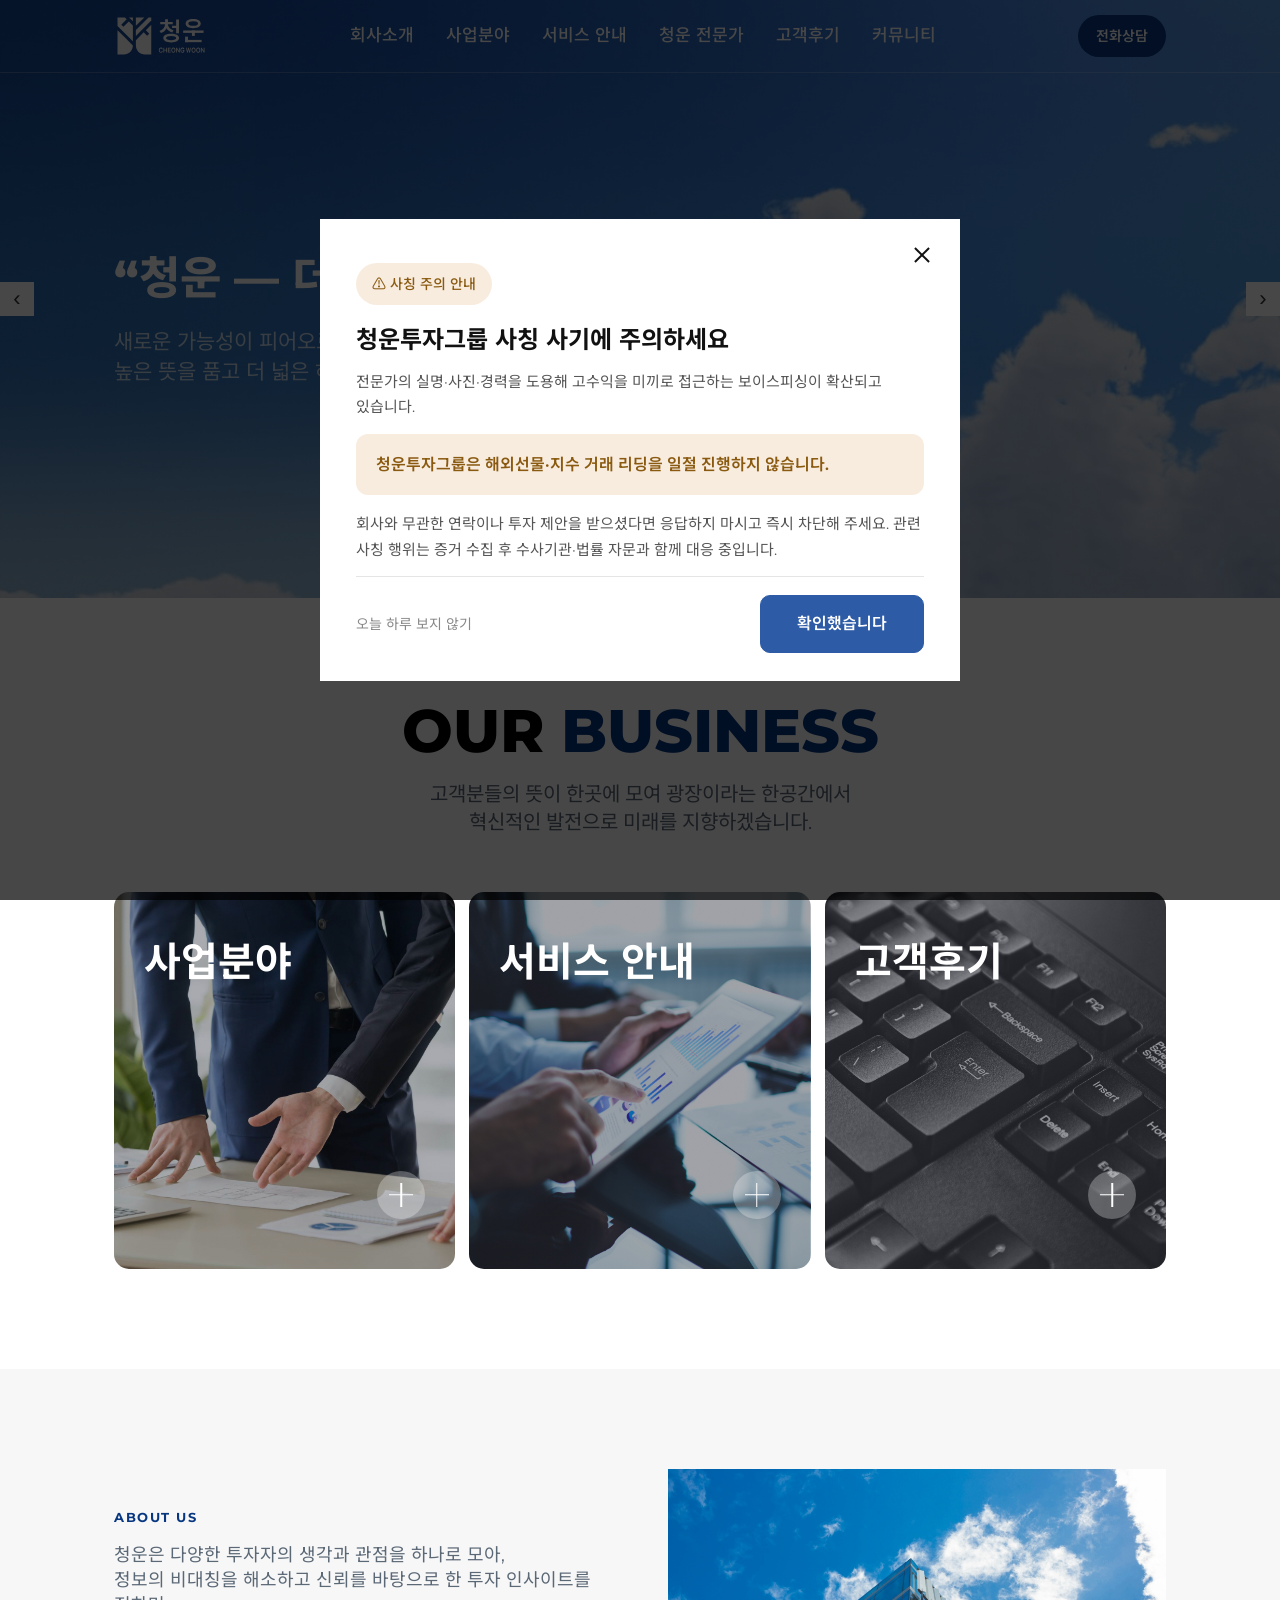
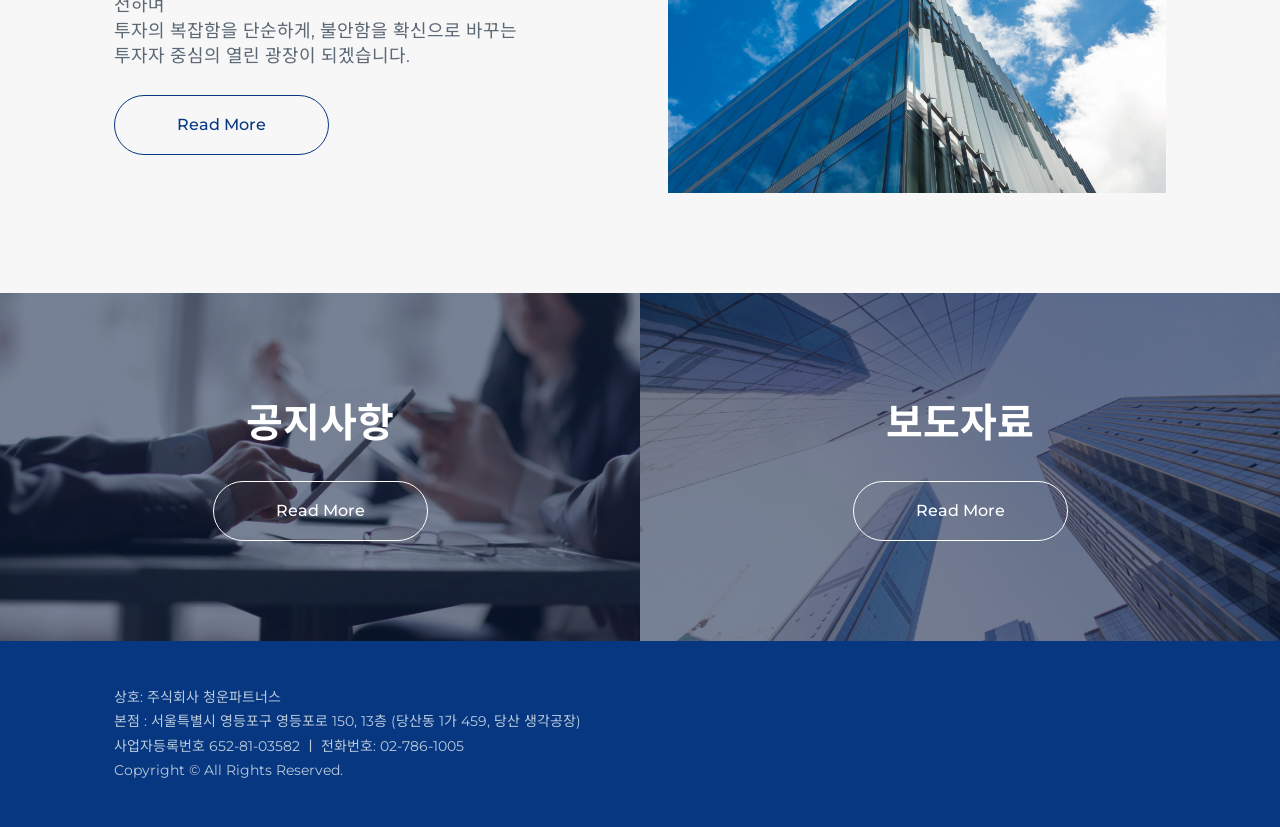
<file: index.html>
<!DOCTYPE html>
<html lang="ko" class="js-off">
<head>
<meta charset="utf-8">
<meta name="viewport" content="width=device-width, initial-scale=1">
<title>청운투자그룹</title>
<meta name="description" content="청운투자그룹 - 데이터 기반 시장 분석과 합리적인 투자 관점을 제공하는 투자사. 사업분야, 서비스 안내, 청운 전문가를 소개합니다.">
<link rel="canonical" href="https://cheongunpns.com/">
<link rel="icon" href="favicon.ico" sizes="any">
<link rel="icon" type="image/png" sizes="32x32" href="favicon-32.png">
<link rel="icon" type="image/png" sizes="192x192" href="favicon-192.png">
<link rel="apple-touch-icon" href="apple-touch-icon.png">
<meta property="og:type" content="website">
<meta property="og:locale" content="ko_KR">
<meta property="og:site_name" content="청운투자그룹">
<meta property="og:title" content="청운투자그룹">
<meta property="og:description" content="청운투자그룹 - 데이터 기반 시장 분석과 합리적인 투자 관점을 제공하는 투자사. 사업분야, 서비스 안내, 청운 전문가를 소개합니다.">
<meta property="og:url" content="https://cheongunpns.com/">
<meta property="og:image" content="https://cheongunpns.com/assets/img/hero-sky1.jpg">
<meta name="twitter:card" content="summary_large_image">
<link rel="preconnect" href="https://fonts.googleapis.com">
<link rel="preconnect" href="https://fonts.gstatic.com" crossorigin>
<link href="https://fonts.googleapis.com/css2?family=Montserrat:wght@400;500;600;800&family=Noto+Sans+KR:wght@400;500;600;700;800&display=swap" rel="stylesheet">
<link rel="stylesheet" href="https://cdnjs.cloudflare.com/ajax/libs/font-awesome/6.5.1/css/all.min.css">
<link rel="stylesheet" href="assets/style.css">
</head>
<body>
<header><div class="wrap">
<a class="brand" href="index.html"><img src="assets/img/logo.svg" alt="청운"></a>
<button class="burger" aria-expanded="false" aria-label="메뉴 열기">메뉴</button>
<nav aria-label="주요 메뉴"><ul>
<li><a href="about.html">회사소개</a><ul class="sub"><li><a href="about.html#greeting">대표 인사말</a></li><li><a href="about.html#overview">회사개요</a></li><li><a href="about.html#location">오시는 길</a></li></ul></li>
<li><a href="business.html">사업분야</a></li>
<li><a href="service.html">서비스 안내</a></li>
<li><a href="experts.html">청운 전문가</a></li>
<li><a href="reviews.html">고객후기</a></li>
<li><a href="notice.html">커뮤니티</a><ul class="sub"><li><a href="notice.html#notice">공지사항</a></li><li><a href="notice.html#press">보도자료</a></li></ul></li>
</ul></nav>
<a class="tel" href="tel:02-786-1005">전화상담</a>
</div></header>
<main>
<div class="hero"><div class="slides"><div class="on" style="background-image:url(assets/img/hero-sky1.jpg)"></div><div style="background-image:url(assets/img/hero-sky2.jpg)"></div><div style="background-image:url(assets/img/hero-mountain2.jpg)"></div></div><div class="overlay"></div><button class="arrow prev" type="button" aria-label="이전 배너">&#8249;</button><button class="arrow next" type="button" aria-label="다음 배너">&#8250;</button>
<div class="wrap"><h1>“청운 — 더 높은 푸른 하늘.”</h1><p>새로운 가능성이 피어오르는 곳,<br>높은 뜻을 품고 더 넓은 하늘로 나아가는 투자사</p></div></div>
<section class="biz"><div class="wrap"><h2 class="big-title"><span>OUR</span> BUSINESS</h2>
<p class="lead">고객분들의 뜻이 한곳에 모여 광장이라는 한공간에서<br>혁신적인 발전으로 미래를 지향하겠습니다.</p>
<div class="cards">
<a class="card" style="background-image:linear-gradient(rgba(10,15,30,.35),rgba(10,15,30,.35)),url(assets/img/banner-business.jpg)" href="business.html"><h3>사업분야</h3><span class="plus" aria-hidden="true"></span></a>
<a class="card" style="background-image:linear-gradient(rgba(10,15,30,.35),rgba(10,15,30,.35)),url(assets/img/banner-service.jpg)" href="service.html"><h3>서비스 안내</h3><span class="plus" aria-hidden="true"></span></a>
<a class="card" style="background-image:linear-gradient(rgba(10,15,30,.35),rgba(10,15,30,.35)),url(assets/img/banner-reviews.jpg)" href="reviews.html"><h3>고객후기</h3><span class="plus" aria-hidden="true"></span></a>
</div></div></section>
<section class="soft"><div class="wrap about-split"><div><div class="eyebrow" style="text-align:left">ABOUT US</div>
<p style="margin-top:14px">청운은 다양한 투자자의 생각과 관점을 하나로 모아,<br>정보의 비대칭을 해소하고 신뢰를 바탕으로 한 투자 인사이트를 전하며<br>투자의 복잡함을 단순하게, 불안함을 확신으로 바꾸는<br>투자자 중심의 열린 광장이 되겠습니다.</p>
<a class="btn" href="about.html">Read More</a></div>
<div class="photo has-img" role="img" aria-label="회사 소개 이미지" style="background-image:url(assets/img/banner-about.jpg)">이미지</div></div></section>
<section class="dual">
<a class="dual-box" style="background-image:linear-gradient(rgba(7,25,60,.55),rgba(7,25,60,.55)),url(assets/img/banner-notice.jpg)" href="notice.html#notice"><h3>공지사항</h3><span class="pill">Read More</span></a>
<a class="dual-box" style="background-image:linear-gradient(rgba(7,25,60,.55),rgba(7,25,60,.55)),url(assets/img/extra-958.jpg)" href="notice.html#press"><h3>보도자료</h3><span class="pill">Read More</span></a>
</section>
</main>
<footer><div class="wrap">
상호: 주식회사 청운파트너스<br>
본점 : 서울특별시 영등포구 영등포로 150, 13층 (당산동 1가 459, 당산 생각공장)<br>
사업자등록번호 652-81-03582 ㅣ 전화번호: 02-786-1005<br>
Copyright &copy; All Rights Reserved.
</div></footer>
<div class="pop" id="pop" role="dialog" aria-modal="true" aria-labelledby="pt"><div class="box">
<button type="button" class="pop-x" id="xbtn" aria-label="닫기"></button>
<span class="pop-chip">&#9888; 사칭 주의 안내</span>
<h2 id="pt">청운투자그룹 사칭 사기에 주의하세요</h2>
<p>전문가의 실명·사진·경력을 도용해 고수익을 미끼로 접근하는 보이스피싱이 확산되고 있습니다.</p>
<div class="pop-warn">청운투자그룹은 해외선물·지수 거래 리딩을 일절 진행하지 않습니다.</div>
<p>회사와 무관한 연락이나 투자 제안을 받으셨다면 응답하지 마시고 즉시 차단해 주세요. 관련 사칭 행위는 증거 수집 후 수사기관·법률 자문과 함께 대응 중입니다.</p>
<div class="acts"><button type="button" class="hide" id="hide">오늘 하루 보지 않기</button><button type="button" class="ok" id="ok">확인했습니다</button></div></div></div>
<script src="assets/main.js"></script>
</body>
</html>
</file>
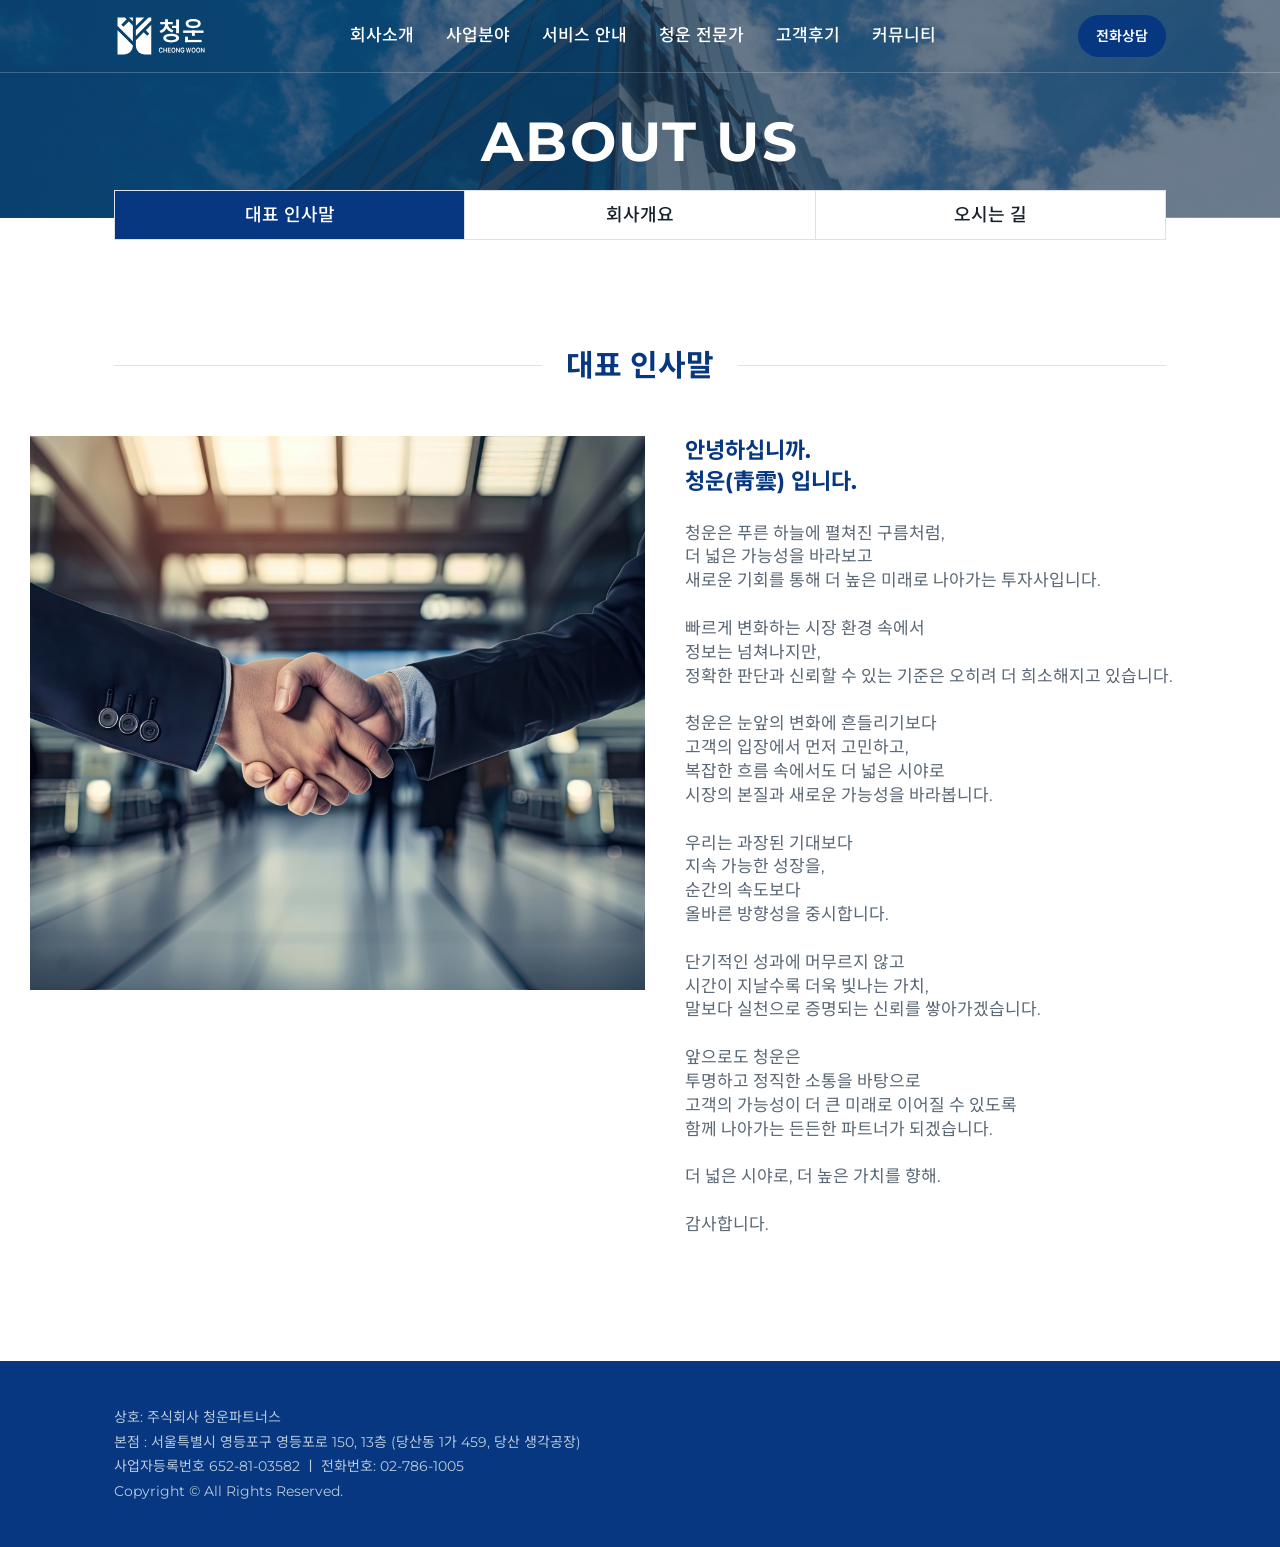
<file: about.html>
<!DOCTYPE html>
<html lang="ko" class="js-off">
<head>
<meta charset="utf-8">
<meta name="viewport" content="width=device-width, initial-scale=1">
<title>회사소개 - 청운투자그룹</title>
<meta name="description" content="청운투자그룹 회사소개. 대표 인사말, 회사개요, 오시는 길을 안내합니다.">
<link rel="canonical" href="https://cheongunpns.com/about.html">
<link rel="icon" href="favicon.ico" sizes="any">
<link rel="icon" type="image/png" sizes="32x32" href="favicon-32.png">
<link rel="icon" type="image/png" sizes="192x192" href="favicon-192.png">
<link rel="apple-touch-icon" href="apple-touch-icon.png">
<meta property="og:type" content="website">
<meta property="og:locale" content="ko_KR">
<meta property="og:site_name" content="청운투자그룹">
<meta property="og:title" content="회사소개 - 청운투자그룹">
<meta property="og:description" content="청운투자그룹 회사소개. 대표 인사말, 회사개요, 오시는 길을 안내합니다.">
<meta property="og:url" content="https://cheongunpns.com/about.html">
<meta property="og:image" content="https://cheongunpns.com/assets/img/hero-sky1.jpg">
<meta name="twitter:card" content="summary_large_image">
<link rel="preconnect" href="https://fonts.googleapis.com">
<link rel="preconnect" href="https://fonts.gstatic.com" crossorigin>
<link href="https://fonts.googleapis.com/css2?family=Montserrat:wght@400;500;600;800&family=Noto+Sans+KR:wght@400;500;600;700;800&display=swap" rel="stylesheet">
<link rel="stylesheet" href="https://cdnjs.cloudflare.com/ajax/libs/font-awesome/6.5.1/css/all.min.css">
<link rel="stylesheet" href="assets/style.css">
</head>
<body>
<header><div class="wrap">
<a class="brand" href="index.html"><img src="assets/img/logo.svg" alt="청운"></a>
<button class="burger" aria-expanded="false" aria-label="메뉴 열기">메뉴</button>
<nav aria-label="주요 메뉴"><ul>
<li><a href="about.html">회사소개</a><ul class="sub"><li><a href="about.html#greeting">대표 인사말</a></li><li><a href="about.html#overview">회사개요</a></li><li><a href="about.html#location">오시는 길</a></li></ul></li>
<li><a href="business.html">사업분야</a></li>
<li><a href="service.html">서비스 안내</a></li>
<li><a href="experts.html">청운 전문가</a></li>
<li><a href="reviews.html">고객후기</a></li>
<li><a href="notice.html">커뮤니티</a><ul class="sub"><li><a href="notice.html#notice">공지사항</a></li><li><a href="notice.html#press">보도자료</a></li></ul></li>
</ul></nav>
<a class="tel" href="tel:02-786-1005">전화상담</a>
</div></header>
<main>
<div class="subhero" style="background-image:linear-gradient(rgba(15,42,71,.62),rgba(15,42,71,.62)),url(assets/img/banner-about.jpg)"><div class="wrap"><h1>ABOUT US</h1></div></div>
<div class="wrap"><nav class="tabs" aria-label="하위 메뉴"><a href="#greeting">대표 인사말</a><a href="#overview">회사개요</a><a href="#location">오시는 길</a></nav></div>

<section><div class="wrap">
<div class="panel" id="greeting"><h2 class="title">대표 인사말</h2><div class="greet">
<div class="photo has-img" role="img" aria-label="인사말 이미지" style="background-image:url(assets/img/greeting.jpg)">이미지</div>
<div><strong>안녕하십니까.<br>청운(靑雲) 입니다.</strong>
<p>청운은 푸른 하늘에 펼쳐진 구름처럼,<br>더 넓은 가능성을 바라보고<br>새로운 기회를 통해 더 높은 미래로 나아가는 투자사입니다.</p>
<p>빠르게 변화하는 시장 환경 속에서<br>정보는 넘쳐나지만,<br>정확한 판단과 신뢰할 수 있는 기준은 오히려 더 희소해지고 있습니다.</p>
<p>청운은 눈앞의 변화에 흔들리기보다<br>고객의 입장에서 먼저 고민하고,<br>복잡한 흐름 속에서도 더 넓은 시야로<br>시장의 본질과 새로운 가능성을 바라봅니다.</p>
<p>우리는 과장된 기대보다<br>지속 가능한 성장을,<br>순간의 속도보다<br>올바른 방향성을 중시합니다.</p>
<p>단기적인 성과에 머무르지 않고<br>시간이 지날수록 더욱 빛나는 가치,<br>말보다 실천으로 증명되는 신뢰를 쌓아가겠습니다.</p>
<p>앞으로도 청운은<br>투명하고 정직한 소통을 바탕으로<br>고객의 가능성이 더 큰 미래로 이어질 수 있도록<br>함께 나아가는 든든한 파트너가 되겠습니다.</p>
<p>더 넓은 시야로, 더 높은 가치를 향해.</p><p>감사합니다.</p></div></div></div>
<div class="panel" id="overview"><h2 class="title">회사개요</h2>
<p class="ov-title">더 넓은 시야로, 더 높은 가치를 향해. 청운.</p>
<p class="ov-text">청운은 드넓은 푸른 하늘처럼<br>새로운 가능성과 다양한 투자자의 시선이 모여<br>더 높은 미래를 향한 가치가 펼쳐지는 투자사입니다.</p>
<dl class="dl" style="margin-top:36px"><dt>상호</dt><dd>주식회사 청운파트너스</dd><dt>주소</dt><dd>서울 영등포구 영등포로 150 (당산1가) 생각공장 당산 B동 13F</dd></dl></div>
<div class="panel" id="location"><h2 class="title">오시는 길</h2><img class="mapimg" src="assets/img/map.jpg" alt="청운 오시는 길 약도">
<dl class="dl" style="margin-top:24px"><dt>주소</dt><dd>서울 영등포구 영등포로 150 (당산1가) 생각공장 당산 B동 13F</dd><dt>교통편</dt><dd>2호선 문래역 4번 출구 도보 약 5분<br>2·5호선 영등포구청역 도보 약 7분</dd></dl></div>
</div></section></main>
<footer><div class="wrap">
상호: 주식회사 청운파트너스<br>
본점 : 서울특별시 영등포구 영등포로 150, 13층 (당산동 1가 459, 당산 생각공장)<br>
사업자등록번호 652-81-03582 ㅣ 전화번호: 02-786-1005<br>
Copyright &copy; All Rights Reserved.
</div></footer>

<script src="assets/main.js"></script>
</body>
</html>
</file>
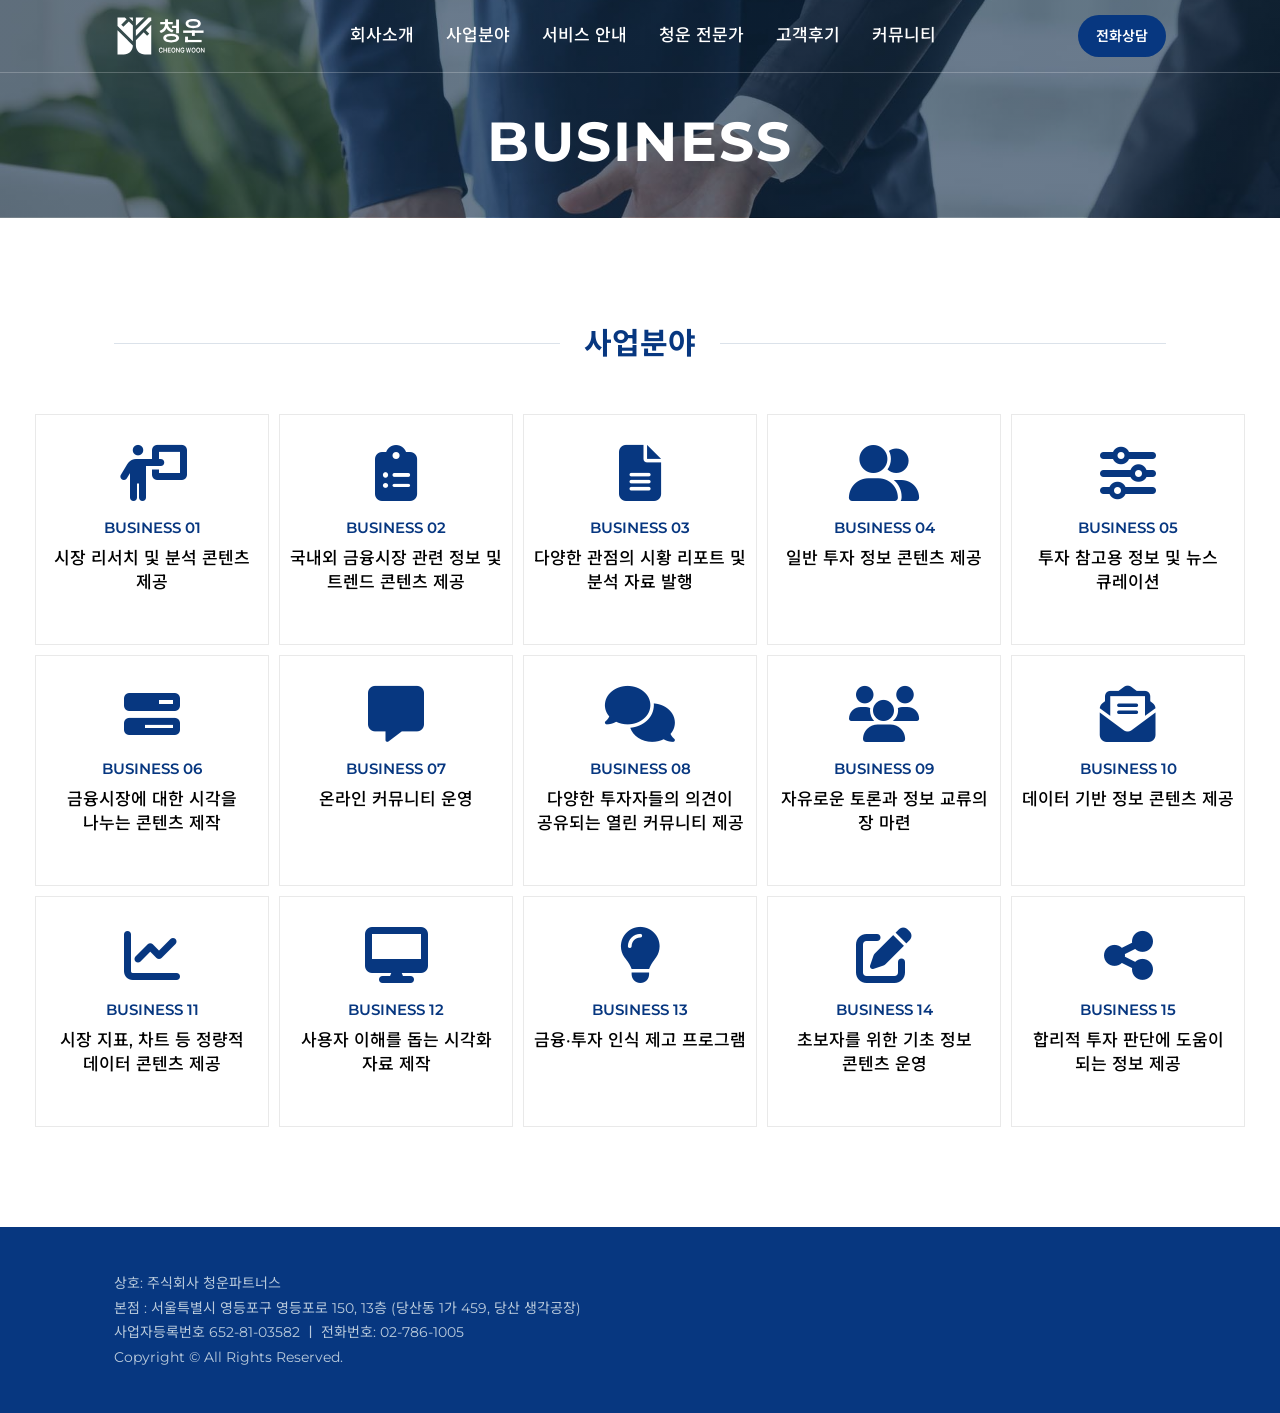
<file: business.html>
<!DOCTYPE html>
<html lang="ko" class="js-off">
<head>
<meta charset="utf-8">
<meta name="viewport" content="width=device-width, initial-scale=1">
<title>사업분야 - 청운투자그룹</title>
<meta name="description" content="청운투자그룹의 사업분야. 투자 교육, 시장 분석, 투자 전략 컨설팅 등 주요 사업을 소개합니다.">
<link rel="canonical" href="https://cheongunpns.com/business.html">
<link rel="icon" href="favicon.ico" sizes="any">
<link rel="icon" type="image/png" sizes="32x32" href="favicon-32.png">
<link rel="icon" type="image/png" sizes="192x192" href="favicon-192.png">
<link rel="apple-touch-icon" href="apple-touch-icon.png">
<meta property="og:type" content="website">
<meta property="og:locale" content="ko_KR">
<meta property="og:site_name" content="청운투자그룹">
<meta property="og:title" content="사업분야 - 청운투자그룹">
<meta property="og:description" content="청운투자그룹의 사업분야. 투자 교육, 시장 분석, 투자 전략 컨설팅 등 주요 사업을 소개합니다.">
<meta property="og:url" content="https://cheongunpns.com/business.html">
<meta property="og:image" content="https://cheongunpns.com/assets/img/hero-sky1.jpg">
<meta name="twitter:card" content="summary_large_image">
<link rel="preconnect" href="https://fonts.googleapis.com">
<link rel="preconnect" href="https://fonts.gstatic.com" crossorigin>
<link href="https://fonts.googleapis.com/css2?family=Montserrat:wght@400;500;600;800&family=Noto+Sans+KR:wght@400;500;600;700;800&display=swap" rel="stylesheet">
<link rel="stylesheet" href="https://cdnjs.cloudflare.com/ajax/libs/font-awesome/6.5.1/css/all.min.css">
<link rel="stylesheet" href="assets/style.css">
</head>
<body>
<header><div class="wrap">
<a class="brand" href="index.html"><img src="assets/img/logo.svg" alt="청운"></a>
<button class="burger" aria-expanded="false" aria-label="메뉴 열기">메뉴</button>
<nav aria-label="주요 메뉴"><ul>
<li><a href="about.html">회사소개</a><ul class="sub"><li><a href="about.html#greeting">대표 인사말</a></li><li><a href="about.html#overview">회사개요</a></li><li><a href="about.html#location">오시는 길</a></li></ul></li>
<li><a href="business.html">사업분야</a></li>
<li><a href="service.html">서비스 안내</a></li>
<li><a href="experts.html">청운 전문가</a></li>
<li><a href="reviews.html">고객후기</a></li>
<li><a href="notice.html">커뮤니티</a><ul class="sub"><li><a href="notice.html#notice">공지사항</a></li><li><a href="notice.html#press">보도자료</a></li></ul></li>
</ul></nav>
<a class="tel" href="tel:02-786-1005">전화상담</a>
</div></header>
<main>
<div class="subhero" style="background-image:linear-gradient(rgba(15,42,71,.62),rgba(15,42,71,.62)),url(assets/img/banner-business.jpg)"><div class="wrap"><h1>BUSINESS</h1></div></div>
<section><div class="wrap"><h2 class="title">사업분야</h2><div class="grid5"><div><i class="fa-solid fa-person-chalkboard" aria-hidden="true"></i><small>BUSINESS 01</small><p>시장 리서치 및 분석 콘텐츠 제공</p></div><div><i class="fa-solid fa-clipboard-list" aria-hidden="true"></i><small>BUSINESS 02</small><p>국내외 금융시장 관련 정보 및 트렌드 콘텐츠 제공</p></div><div><i class="fa-solid fa-file-lines" aria-hidden="true"></i><small>BUSINESS 03</small><p>다양한 관점의 시황 리포트 및 분석 자료 발행</p></div><div><i class="fa-solid fa-user-group" aria-hidden="true"></i><small>BUSINESS 04</small><p>일반 투자 정보 콘텐츠 제공</p></div><div><i class="fa-solid fa-sliders" aria-hidden="true"></i><small>BUSINESS 05</small><p>투자 참고용 정보 및 뉴스 큐레이션</p></div><div><i class="fa-solid fa-bars-progress" aria-hidden="true"></i><small>BUSINESS 06</small><p>금융시장에 대한 시각을 나누는 콘텐츠 제작</p></div><div><i class="fa-solid fa-message" aria-hidden="true"></i><small>BUSINESS 07</small><p>온라인 커뮤니티 운영</p></div><div><i class="fa-solid fa-comments" aria-hidden="true"></i><small>BUSINESS 08</small><p>다양한 투자자들의 의견이 공유되는 열린 커뮤니티 제공</p></div><div><i class="fa-solid fa-users" aria-hidden="true"></i><small>BUSINESS 09</small><p>자유로운 토론과 정보 교류의 장 마련</p></div><div><i class="fa-solid fa-envelope-open-text" aria-hidden="true"></i><small>BUSINESS 10</small><p>데이터 기반 정보 콘텐츠 제공</p></div><div><i class="fa-solid fa-chart-line" aria-hidden="true"></i><small>BUSINESS 11</small><p>시장 지표, 차트 등 정량적 데이터 콘텐츠 제공</p></div><div><i class="fa-solid fa-desktop" aria-hidden="true"></i><small>BUSINESS 12</small><p>사용자 이해를 돕는 시각화 자료 제작</p></div><div><i class="fa-solid fa-lightbulb" aria-hidden="true"></i><small>BUSINESS 13</small><p>금융·투자 인식 제고 프로그램</p></div><div><i class="fa-solid fa-pen-to-square" aria-hidden="true"></i><small>BUSINESS 14</small><p>초보자를 위한 기초 정보 콘텐츠 운영</p></div><div><i class="fa-solid fa-share-nodes" aria-hidden="true"></i><small>BUSINESS 15</small><p>합리적 투자 판단에 도움이 되는 정보 제공</p></div></div></div></section>
</main>
<footer><div class="wrap">
상호: 주식회사 청운파트너스<br>
본점 : 서울특별시 영등포구 영등포로 150, 13층 (당산동 1가 459, 당산 생각공장)<br>
사업자등록번호 652-81-03582 ㅣ 전화번호: 02-786-1005<br>
Copyright &copy; All Rights Reserved.
</div></footer>

<script src="assets/main.js"></script>
</body>
</html>
</file>
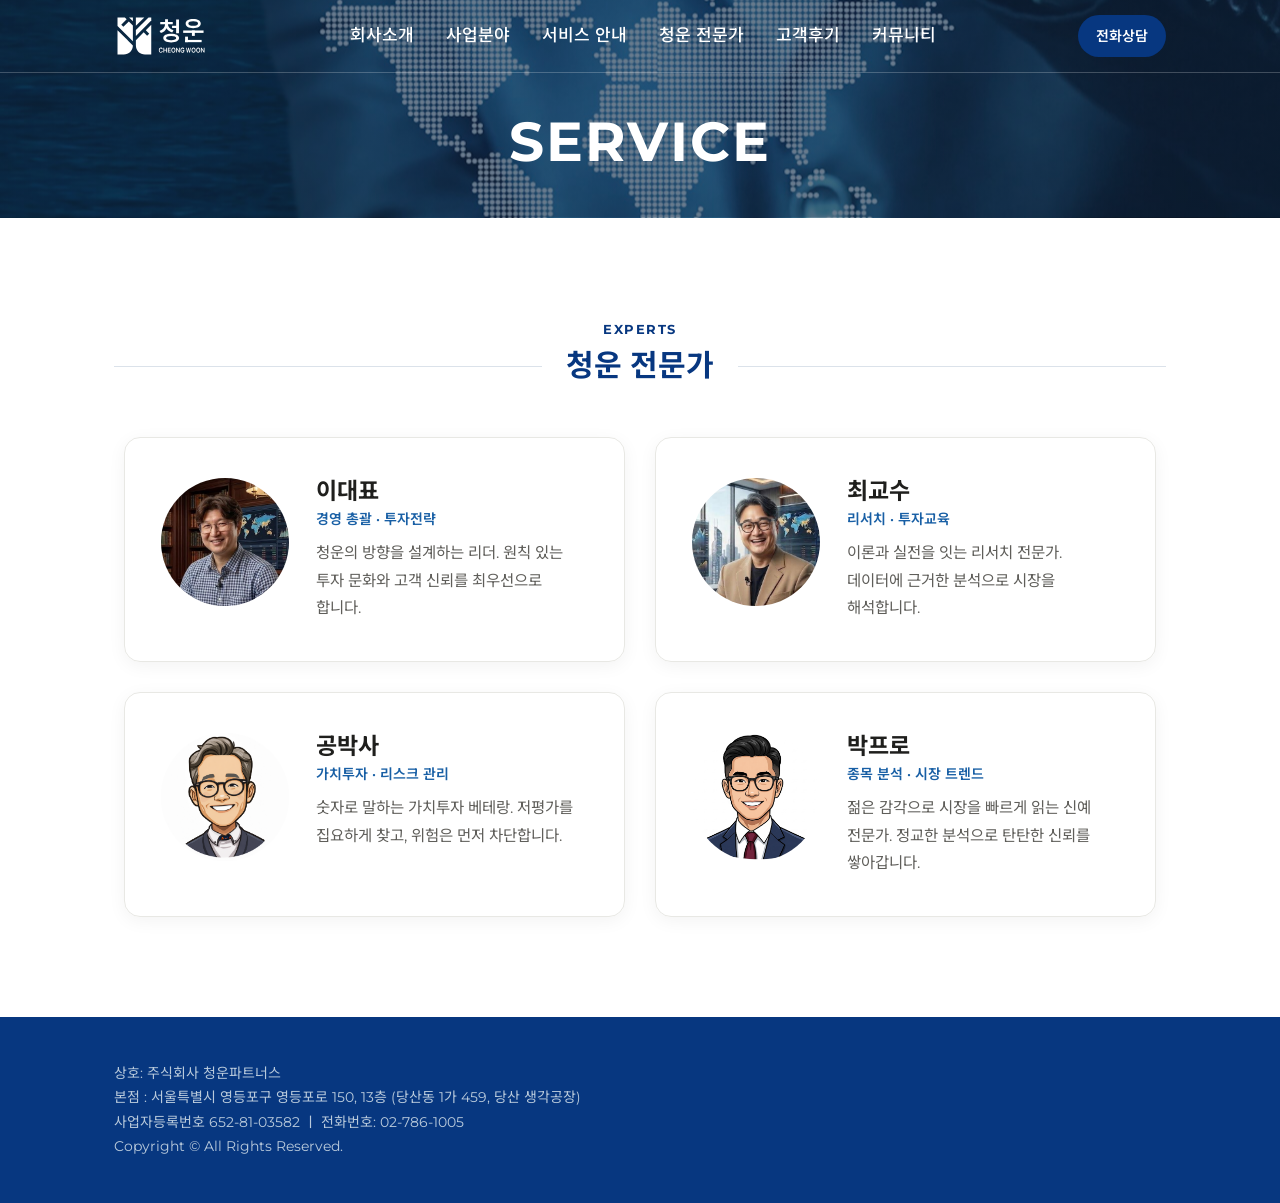
<file: experts.html>
<!DOCTYPE html>
<html lang="ko" class="js-off">
<head>
<meta charset="utf-8">
<meta name="viewport" content="width=device-width, initial-scale=1">
<title>청운 전문가</title>
<meta name="description" content="청운투자그룹 전문가. 투자 전략과 시장 분석을 이끄는 전문가진을 소개합니다.">
<link rel="canonical" href="https://cheongunpns.com/experts.html">
<link rel="icon" href="favicon.ico" sizes="any">
<link rel="icon" type="image/png" sizes="32x32" href="favicon-32.png">
<link rel="icon" type="image/png" sizes="192x192" href="favicon-192.png">
<link rel="apple-touch-icon" href="apple-touch-icon.png">
<meta property="og:type" content="website">
<meta property="og:locale" content="ko_KR">
<meta property="og:site_name" content="청운투자그룹">
<meta property="og:title" content="청운 전문가">
<meta property="og:description" content="청운투자그룹 전문가. 투자 전략과 시장 분석을 이끄는 전문가진을 소개합니다.">
<meta property="og:url" content="https://cheongunpns.com/experts.html">
<meta property="og:image" content="https://cheongunpns.com/assets/img/hero-sky1.jpg">
<meta name="twitter:card" content="summary_large_image">
<link rel="preconnect" href="https://fonts.googleapis.com">
<link rel="preconnect" href="https://fonts.gstatic.com" crossorigin>
<link href="https://fonts.googleapis.com/css2?family=Montserrat:wght@400;500;600;800&family=Noto+Sans+KR:wght@400;500;600;700;800&display=swap" rel="stylesheet">
<link rel="stylesheet" href="https://cdnjs.cloudflare.com/ajax/libs/font-awesome/6.5.1/css/all.min.css">
<link rel="stylesheet" href="assets/style.css">
</head>
<body>
<header><div class="wrap">
<a class="brand" href="index.html"><img src="assets/img/logo.svg" alt="청운"></a>
<button class="burger" aria-expanded="false" aria-label="메뉴 열기">메뉴</button>
<nav aria-label="주요 메뉴"><ul>
<li><a href="about.html">회사소개</a><ul class="sub"><li><a href="about.html#greeting">대표 인사말</a></li><li><a href="about.html#overview">회사개요</a></li><li><a href="about.html#location">오시는 길</a></li></ul></li>
<li><a href="business.html">사업분야</a></li>
<li><a href="service.html">서비스 안내</a></li>
<li><a href="experts.html">청운 전문가</a></li>
<li><a href="reviews.html">고객후기</a></li>
<li><a href="notice.html">커뮤니티</a><ul class="sub"><li><a href="notice.html#notice">공지사항</a></li><li><a href="notice.html#press">보도자료</a></li></ul></li>
</ul></nav>
<a class="tel" href="tel:02-786-1005">전화상담</a>
</div></header>
<main>
<div class="subhero" style="background-image:linear-gradient(rgba(15,42,71,.62),rgba(15,42,71,.62)),url(assets/img/banner-experts.jpg)"><div class="wrap"><h1>SERVICE</h1></div></div>
<section><div class="wrap"><div class="eyebrow">EXPERTS</div><h2 class="title">청운 전문가</h2><div class="experts"><div class="expert"><div class="avatar has-img" role="img" aria-label="이대표" style="background-image:url(assets/img/expert-1.png)">사진</div><div><b>이대표</b><em>경영 총괄 · 투자전략</em><p>청운의 방향을 설계하는 리더. 원칙 있는 투자 문화와 고객 신뢰를 최우선으로 합니다.</p></div></div><div class="expert"><div class="avatar has-img" role="img" aria-label="최교수" style="background-image:url(assets/img/expert-2.png)">사진</div><div><b>최교수</b><em>리서치 · 투자교육</em><p>이론과 실전을 잇는 리서치 전문가. 데이터에 근거한 분석으로 시장을 해석합니다.</p></div></div><div class="expert"><div class="avatar has-img" role="img" aria-label="공박사" style="background-image:url(assets/img/expert-3.png)">사진</div><div><b>공박사</b><em>가치투자 · 리스크 관리</em><p>숫자로 말하는 가치투자 베테랑. 저평가를 집요하게 찾고, 위험은 먼저 차단합니다.</p></div></div><div class="expert"><div class="avatar has-img" role="img" aria-label="박프로" style="background-image:url(assets/img/expert-4.png)">사진</div><div><b>박프로</b><em>종목 분석 · 시장 트렌드</em><p>젊은 감각으로 시장을 빠르게 읽는 신예 전문가. 정교한 분석으로 탄탄한 신뢰를 쌓아갑니다.</p></div></div></div></div></section>
</main>
<footer><div class="wrap">
상호: 주식회사 청운파트너스<br>
본점 : 서울특별시 영등포구 영등포로 150, 13층 (당산동 1가 459, 당산 생각공장)<br>
사업자등록번호 652-81-03582 ㅣ 전화번호: 02-786-1005<br>
Copyright &copy; All Rights Reserved.
</div></footer>

<script src="assets/main.js"></script>
</body>
</html>
</file>
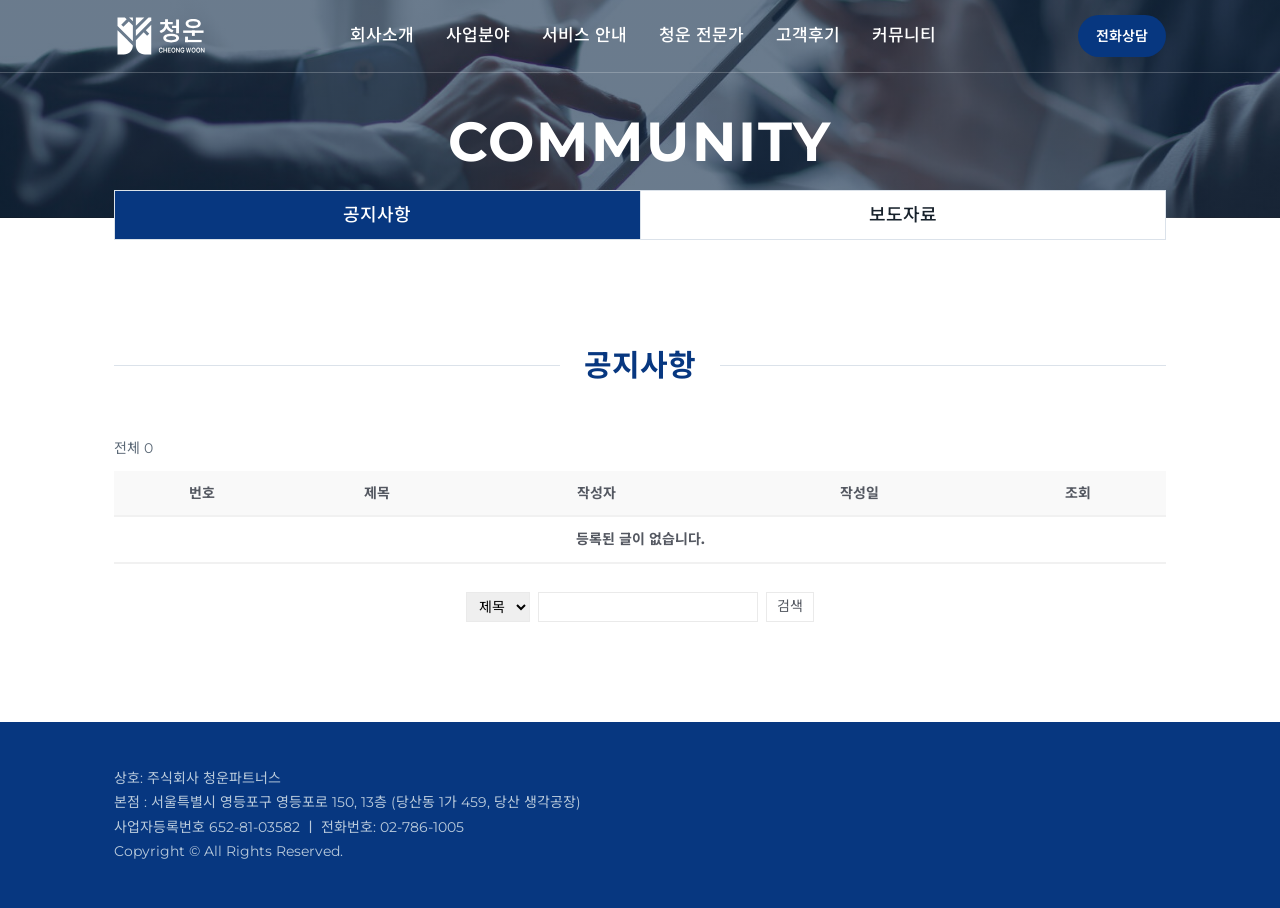
<file: notice.html>
<!DOCTYPE html>
<html lang="ko" class="js-off">
<head>
<meta charset="utf-8">
<meta name="viewport" content="width=device-width, initial-scale=1">
<title>커뮤니티 - 청운투자그룹</title>
<meta name="description" content="청운투자그룹 커뮤니티. 공지사항과 보도자료를 확인하세요.">
<link rel="canonical" href="https://cheongunpns.com/notice.html">
<link rel="icon" href="favicon.ico" sizes="any">
<link rel="icon" type="image/png" sizes="32x32" href="favicon-32.png">
<link rel="icon" type="image/png" sizes="192x192" href="favicon-192.png">
<link rel="apple-touch-icon" href="apple-touch-icon.png">
<meta property="og:type" content="website">
<meta property="og:locale" content="ko_KR">
<meta property="og:site_name" content="청운투자그룹">
<meta property="og:title" content="커뮤니티 - 청운투자그룹">
<meta property="og:description" content="청운투자그룹 커뮤니티. 공지사항과 보도자료를 확인하세요.">
<meta property="og:url" content="https://cheongunpns.com/notice.html">
<meta property="og:image" content="https://cheongunpns.com/assets/img/hero-sky1.jpg">
<meta name="twitter:card" content="summary_large_image">
<link rel="preconnect" href="https://fonts.googleapis.com">
<link rel="preconnect" href="https://fonts.gstatic.com" crossorigin>
<link href="https://fonts.googleapis.com/css2?family=Montserrat:wght@400;500;600;800&family=Noto+Sans+KR:wght@400;500;600;700;800&display=swap" rel="stylesheet">
<link rel="stylesheet" href="https://cdnjs.cloudflare.com/ajax/libs/font-awesome/6.5.1/css/all.min.css">
<link rel="stylesheet" href="assets/style.css">
</head>
<body>
<header><div class="wrap">
<a class="brand" href="index.html"><img src="assets/img/logo.svg" alt="청운"></a>
<button class="burger" aria-expanded="false" aria-label="메뉴 열기">메뉴</button>
<nav aria-label="주요 메뉴"><ul>
<li><a href="about.html">회사소개</a><ul class="sub"><li><a href="about.html#greeting">대표 인사말</a></li><li><a href="about.html#overview">회사개요</a></li><li><a href="about.html#location">오시는 길</a></li></ul></li>
<li><a href="business.html">사업분야</a></li>
<li><a href="service.html">서비스 안내</a></li>
<li><a href="experts.html">청운 전문가</a></li>
<li><a href="reviews.html">고객후기</a></li>
<li><a href="notice.html">커뮤니티</a><ul class="sub"><li><a href="notice.html#notice">공지사항</a></li><li><a href="notice.html#press">보도자료</a></li></ul></li>
</ul></nav>
<a class="tel" href="tel:02-786-1005">전화상담</a>
</div></header>
<main>
<div class="subhero" style="background-image:linear-gradient(rgba(15,42,71,.62),rgba(15,42,71,.62)),url(assets/img/banner-notice.jpg)"><div class="wrap"><h1>COMMUNITY</h1></div></div>
<div class="wrap"><nav class="tabs" aria-label="하위 메뉴"><a href="#notice">공지사항</a><a href="#press">보도자료</a></nav></div>
<section><div class="wrap">
<div class="panel" id="notice"><h2 class="title">공지사항</h2><div class="board-top"><span>전체 0</span></div><table><thead><tr><th>번호</th><th>제목</th><th>작성자</th><th>작성일</th><th>조회</th></tr></thead><tbody><tr><td colspan="5">등록된 글이 없습니다.</td></tr></tbody></table><form class="search"><select aria-label="검색 범위"><option>제목</option><option>내용</option></select><input type="search" aria-label="검색어"><button>검색</button></form></div>
<div class="panel" id="press"><h2 class="title">보도자료</h2><div class="board-top"><span>전체 0</span></div><table><thead><tr><th>번호</th><th>제목</th><th>작성자</th><th>작성일</th><th>조회</th></tr></thead><tbody><tr><td colspan="5">등록된 글이 없습니다.</td></tr></tbody></table><form class="search"><select aria-label="검색 범위"><option>제목</option><option>내용</option></select><input type="search" aria-label="검색어"><button>검색</button></form></div></div></section>
</main>
<footer><div class="wrap">
상호: 주식회사 청운파트너스<br>
본점 : 서울특별시 영등포구 영등포로 150, 13층 (당산동 1가 459, 당산 생각공장)<br>
사업자등록번호 652-81-03582 ㅣ 전화번호: 02-786-1005<br>
Copyright &copy; All Rights Reserved.
</div></footer>

<script src="assets/main.js"></script>
</body>
</html>
</file>
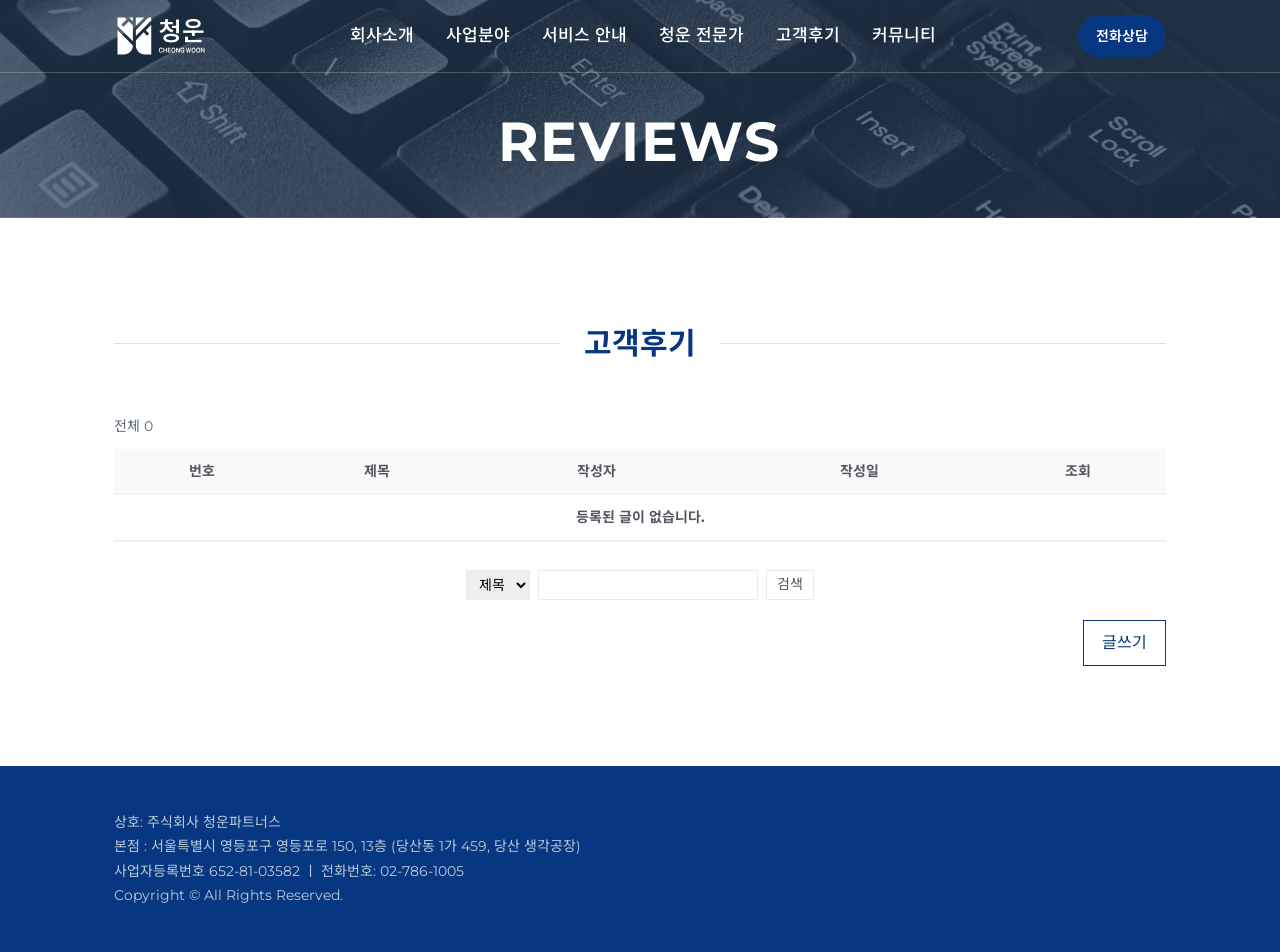
<file: reviews.html>
<!DOCTYPE html>
<html lang="ko" class="js-off">
<head>
<meta charset="utf-8">
<meta name="viewport" content="width=device-width, initial-scale=1">
<title>고객후기 - 청운투자그룹</title>
<meta name="description" content="청운투자그룹 고객후기. 고객이 남긴 이야기를 확인하세요.">
<link rel="canonical" href="https://cheongunpns.com/reviews.html">
<link rel="icon" href="favicon.ico" sizes="any">
<link rel="icon" type="image/png" sizes="32x32" href="favicon-32.png">
<link rel="icon" type="image/png" sizes="192x192" href="favicon-192.png">
<link rel="apple-touch-icon" href="apple-touch-icon.png">
<meta property="og:type" content="website">
<meta property="og:locale" content="ko_KR">
<meta property="og:site_name" content="청운투자그룹">
<meta property="og:title" content="고객후기 - 청운투자그룹">
<meta property="og:description" content="청운투자그룹 고객후기. 고객이 남긴 이야기를 확인하세요.">
<meta property="og:url" content="https://cheongunpns.com/reviews.html">
<meta property="og:image" content="https://cheongunpns.com/assets/img/hero-sky1.jpg">
<meta name="twitter:card" content="summary_large_image">
<link rel="preconnect" href="https://fonts.googleapis.com">
<link rel="preconnect" href="https://fonts.gstatic.com" crossorigin>
<link href="https://fonts.googleapis.com/css2?family=Montserrat:wght@400;500;600;800&family=Noto+Sans+KR:wght@400;500;600;700;800&display=swap" rel="stylesheet">
<link rel="stylesheet" href="https://cdnjs.cloudflare.com/ajax/libs/font-awesome/6.5.1/css/all.min.css">
<link rel="stylesheet" href="assets/style.css">
</head>
<body>
<header><div class="wrap">
<a class="brand" href="index.html"><img src="assets/img/logo.svg" alt="청운"></a>
<button class="burger" aria-expanded="false" aria-label="메뉴 열기">메뉴</button>
<nav aria-label="주요 메뉴"><ul>
<li><a href="about.html">회사소개</a><ul class="sub"><li><a href="about.html#greeting">대표 인사말</a></li><li><a href="about.html#overview">회사개요</a></li><li><a href="about.html#location">오시는 길</a></li></ul></li>
<li><a href="business.html">사업분야</a></li>
<li><a href="service.html">서비스 안내</a></li>
<li><a href="experts.html">청운 전문가</a></li>
<li><a href="reviews.html">고객후기</a></li>
<li><a href="notice.html">커뮤니티</a><ul class="sub"><li><a href="notice.html#notice">공지사항</a></li><li><a href="notice.html#press">보도자료</a></li></ul></li>
</ul></nav>
<a class="tel" href="tel:02-786-1005">전화상담</a>
</div></header>
<main>
<div class="subhero" style="background-image:linear-gradient(rgba(15,42,71,.62),rgba(15,42,71,.62)),url(assets/img/banner-reviews.jpg)"><div class="wrap"><h1>REVIEWS</h1></div></div>
<section><div class="wrap"><h2 class="title">고객후기</h2><div class="board-top"><span>전체 0</span></div><table><thead><tr><th>번호</th><th>제목</th><th>작성자</th><th>작성일</th><th>조회</th></tr></thead><tbody><tr><td colspan="5">등록된 글이 없습니다.</td></tr></tbody></table><form class="search"><select aria-label="검색 범위"><option>제목</option><option>내용</option></select><input type="search" aria-label="검색어"><button>검색</button></form><a class="write" href="#">글쓰기</a></div></section>
</main>
<footer><div class="wrap">
상호: 주식회사 청운파트너스<br>
본점 : 서울특별시 영등포구 영등포로 150, 13층 (당산동 1가 459, 당산 생각공장)<br>
사업자등록번호 652-81-03582 ㅣ 전화번호: 02-786-1005<br>
Copyright &copy; All Rights Reserved.
</div></footer>

<script src="assets/main.js"></script>
</body>
</html>
</file>
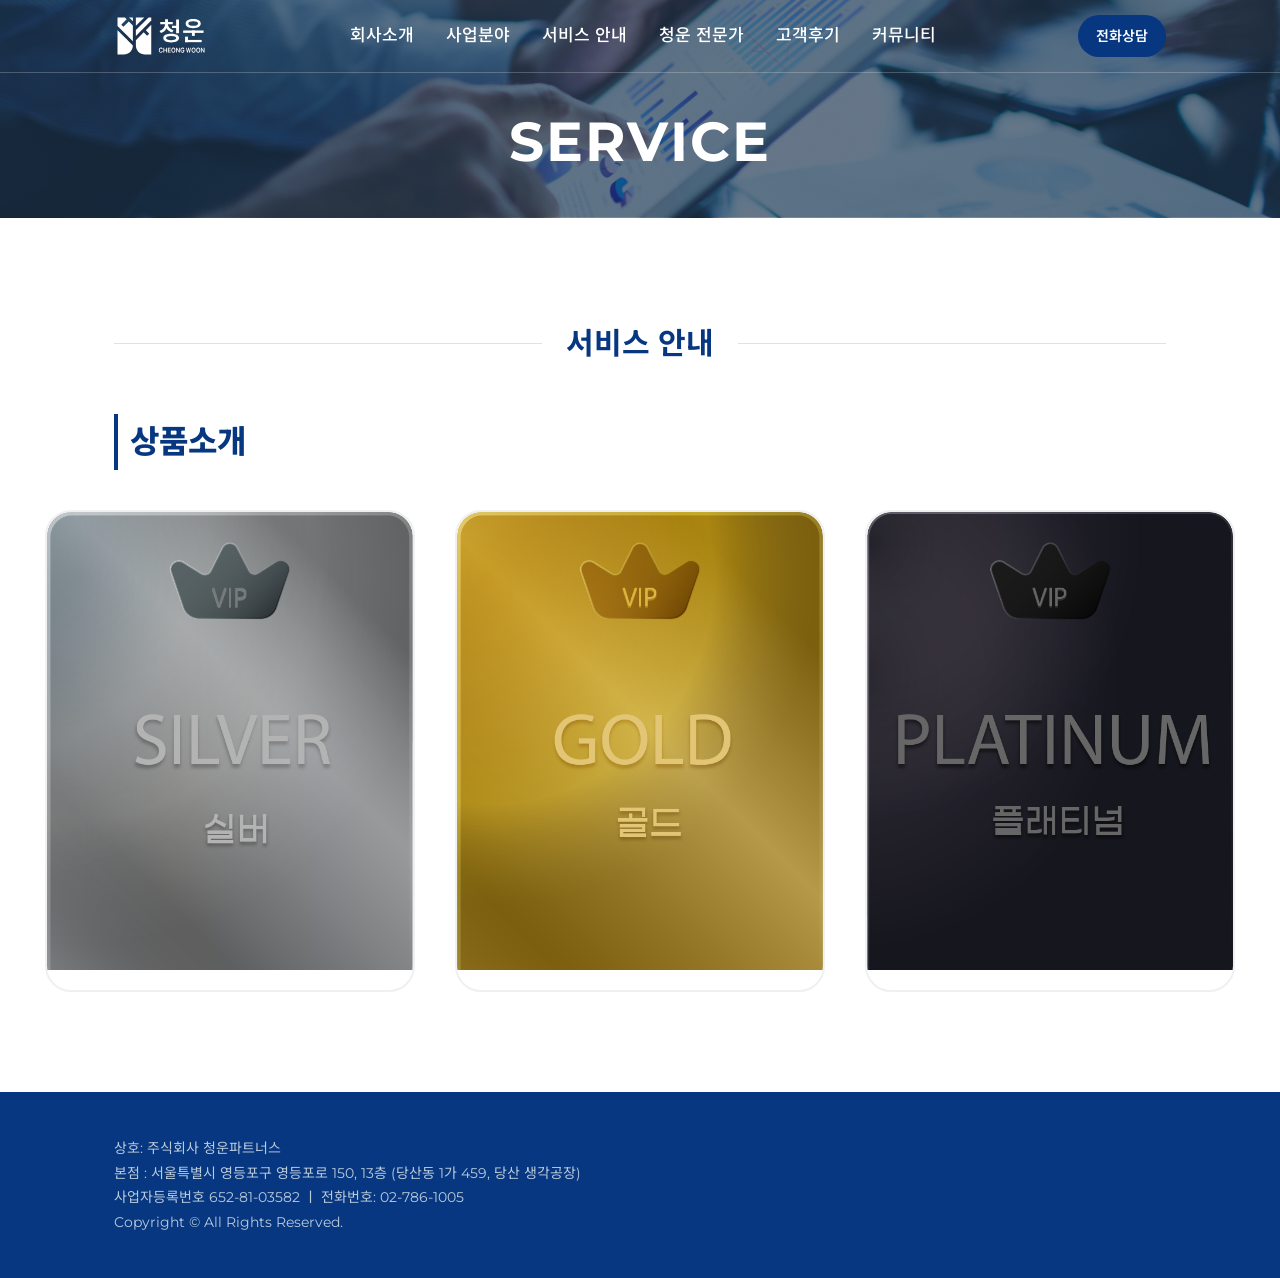
<file: service.html>
<!DOCTYPE html>
<html lang="ko" class="js-off">
<head>
<meta charset="utf-8">
<meta name="viewport" content="width=device-width, initial-scale=1">
<title>서비스 안내 - 청운투자그룹</title>
<meta name="description" content="청운투자그룹 서비스 안내. 등급별 서비스 구성과 이용 방법을 안내합니다.">
<link rel="canonical" href="https://cheongunpns.com/service.html">
<link rel="icon" href="favicon.ico" sizes="any">
<link rel="icon" type="image/png" sizes="32x32" href="favicon-32.png">
<link rel="icon" type="image/png" sizes="192x192" href="favicon-192.png">
<link rel="apple-touch-icon" href="apple-touch-icon.png">
<meta property="og:type" content="website">
<meta property="og:locale" content="ko_KR">
<meta property="og:site_name" content="청운투자그룹">
<meta property="og:title" content="서비스 안내 - 청운투자그룹">
<meta property="og:description" content="청운투자그룹 서비스 안내. 등급별 서비스 구성과 이용 방법을 안내합니다.">
<meta property="og:url" content="https://cheongunpns.com/service.html">
<meta property="og:image" content="https://cheongunpns.com/assets/img/hero-sky1.jpg">
<meta name="twitter:card" content="summary_large_image">
<link rel="preconnect" href="https://fonts.googleapis.com">
<link rel="preconnect" href="https://fonts.gstatic.com" crossorigin>
<link href="https://fonts.googleapis.com/css2?family=Montserrat:wght@400;500;600;800&family=Noto+Sans+KR:wght@400;500;600;700;800&display=swap" rel="stylesheet">
<link rel="stylesheet" href="https://cdnjs.cloudflare.com/ajax/libs/font-awesome/6.5.1/css/all.min.css">
<link rel="stylesheet" href="assets/style.css">
</head>
<body>
<header><div class="wrap">
<a class="brand" href="index.html"><img src="assets/img/logo.svg" alt="청운"></a>
<button class="burger" aria-expanded="false" aria-label="메뉴 열기">메뉴</button>
<nav aria-label="주요 메뉴"><ul>
<li><a href="about.html">회사소개</a><ul class="sub"><li><a href="about.html#greeting">대표 인사말</a></li><li><a href="about.html#overview">회사개요</a></li><li><a href="about.html#location">오시는 길</a></li></ul></li>
<li><a href="business.html">사업분야</a></li>
<li><a href="service.html">서비스 안내</a></li>
<li><a href="experts.html">청운 전문가</a></li>
<li><a href="reviews.html">고객후기</a></li>
<li><a href="notice.html">커뮤니티</a><ul class="sub"><li><a href="notice.html#notice">공지사항</a></li><li><a href="notice.html#press">보도자료</a></li></ul></li>
</ul></nav>
<a class="tel" href="tel:02-786-1005">전화상담</a>
</div></header>
<main>
<div class="subhero" style="background-image:linear-gradient(rgba(15,42,71,.62),rgba(15,42,71,.62)),url(assets/img/banner-service.jpg)"><div class="wrap"><h1>SERVICE</h1></div></div>
<section><div class="wrap"><h2 class="title">서비스 안내</h2>
<h3 class="sec-label">상품소개</h3><div class="tiers">
<div class="tc"><img src="assets/img/tier-1.png" alt="실버 등급"></div><div class="tc"><img src="assets/img/tier-2.png" alt="골드 등급"></div><div class="tc"><img src="assets/img/tier-3.png" alt="플래티넘 등급"></div></div></div></section>
</main>
<footer><div class="wrap">
상호: 주식회사 청운파트너스<br>
본점 : 서울특별시 영등포구 영등포로 150, 13층 (당산동 1가 459, 당산 생각공장)<br>
사업자등록번호 652-81-03582 ㅣ 전화번호: 02-786-1005<br>
Copyright &copy; All Rights Reserved.
</div></footer>

<script src="assets/main.js"></script>
</body>
</html>
</file>
<file: assets/style.css>
:root{--navy:#0f2a47;--navy2:#173b63;--blue:#1b4f9c;--sky:#6fb1e8;--bg:#fff;--soft:#f1f5f9;--ink:#17212b;--muted:#5b6876;--line:#dbe2ea;
--serif:"Noto Serif KR","Batang",serif;--sans:"Noto Sans KR","Apple SD Gothic Neo","Malgun Gothic",sans-serif}
*{box-sizing:border-box;margin:0;padding:0}
html{scroll-behavior:smooth}
body{font-family:var(--sans);color:var(--ink);background:var(--bg);line-height:1.75}
a{color:inherit;text-decoration:none}ul{list-style:none}img{max-width:100%}
:focus-visible{outline:3px solid var(--sky);outline-offset:3px}
.wrap{max-width:1100px;margin:0 auto;padding:0 24px}
/* header */
header{position:sticky;top:0;z-index:20;background:#fff;border-bottom:1px solid var(--line)}
header .wrap{display:flex;align-items:center;justify-content:space-between;height:72px;gap:16px}
.brand{font-family:var(--serif);font-weight:700;font-size:22px;color:var(--navy)}
nav>ul{display:flex;gap:4px}nav>ul>li{position:relative}
nav>ul>li>a{display:block;padding:24px 14px;font-weight:500}
nav>ul>li:hover>a,nav>ul>li:focus-within>a{color:var(--blue)}
.sub{display:none;position:absolute;left:0;top:100%;min-width:170px;background:#fff;border:1px solid var(--line);padding:8px 0;box-shadow:0 8px 20px rgba(15,42,71,.12)}
nav li:hover .sub,nav li:focus-within .sub{display:block}
.sub a{display:block;padding:8px 18px;font-size:15px;color:var(--muted)}
.sub a:hover{color:var(--navy);background:var(--soft)}
.tel{background:var(--blue);color:#fff;padding:9px 18px;border-radius:999px;font-size:15px;font-weight:500;white-space:nowrap}
.burger{display:none;background:none;border:1px solid var(--line);padding:6px 12px;font:inherit;cursor:pointer}
/* hero + subhero */
.hero{background:linear-gradient(160deg,var(--navy),var(--navy2));color:#fff;padding:170px 0 150px}
.hero h1{font-family:var(--serif);font-size:clamp(30px,5vw,54px);line-height:1.35;word-break:keep-all}
.hero p{margin-top:22px;color:#c9dcef;font-size:18px;word-break:keep-all}
.subhero{background:var(--navy) var(--banner,none) center/cover;background-image:linear-gradient(rgba(15,42,71,.72),rgba(15,42,71,.72)),var(--banner,linear-gradient(160deg,#173b63,#0f2a47));color:#fff;text-align:center;padding:80px 0}
.subhero h1{font-size:clamp(34px,6vw,56px);letter-spacing:.04em;font-weight:700}
/* sections */
section{padding:80px 0}
.eyebrow{color:var(--blue);font-weight:700;font-size:13px;letter-spacing:.12em;text-align:center}
.title{font-family:var(--serif);font-size:30px;color:var(--navy);text-align:center;margin-bottom:44px;word-break:keep-all;display:flex;align-items:center;gap:24px}
.title::before,.title::after{content:"";flex:1;height:1px;background:var(--line)}
.lead{text-align:center;color:var(--muted);margin:-24px auto 44px;max-width:36em;word-break:keep-all}
.tiles{display:grid;grid-template-columns:repeat(3,1fr);gap:24px}
.tile{display:block;background:var(--soft);padding:40px 32px;border-top:4px solid var(--navy);transition:background .2s}
.tile:hover{background:#e6edf4}
.tile h3{font-family:var(--serif);font-size:22px;color:var(--navy);margin-bottom:8px}
.tile p{color:var(--muted);font-size:15px;word-break:keep-all}
.about-split{display:grid;grid-template-columns:1fr 1fr;gap:56px;align-items:center}
.about-split p{color:var(--muted);word-break:keep-all}
.about-split p+p{margin-top:14px}
.btn{display:inline-block;margin-top:26px;padding:11px 26px;border:1px solid var(--navy);color:var(--navy);font-weight:500}
.btn:hover{background:var(--navy);color:#fff}
.photo{aspect-ratio:4/3;background:#cfdbe8;display:flex;align-items:center;justify-content:center;color:var(--muted);font-size:14px;text-align:center;padding:20px;border-radius:16px}
.soft{background:var(--soft)}
/* tabs */
.tabs{display:flex;border:1px solid var(--line);margin:-28px auto 0;max-width:1000px;background:#fff;position:relative;z-index:2}
.tabs a{flex:1;text-align:center;padding:14px 8px;border-left:1px solid var(--line);color:var(--ink)}
.tabs a:first-child{border-left:0}
.tabs a.on{background:var(--blue);color:#fff}
.panel{display:none}.panel.on{display:block}
.js-off .panel:first-of-type{display:block}
/* about */
.greet{display:grid;grid-template-columns:1fr 1.1fr;gap:48px;align-items:start}
.greet p{color:var(--muted);margin-bottom:14px;word-break:keep-all}
.greet strong{display:block;color:var(--navy);font-size:18px;margin-bottom:14px}
.dl{display:grid;grid-template-columns:9em 1fr;border-top:2px solid var(--navy)}
.dl dt,.dl dd{padding:16px 18px;border-bottom:1px solid var(--line)}
.dl dt{background:var(--soft);font-weight:700;color:var(--navy)}
.map{background:var(--soft);min-height:320px;display:flex;align-items:center;justify-content:center;color:var(--muted);text-align:center;padding:20px}
/* business grid */
.grid5{display:grid;grid-template-columns:repeat(5,1fr);gap:0;border-top:1px solid var(--line);border-left:1px solid var(--line)}
.grid5 div{border-right:1px solid var(--line);border-bottom:1px solid var(--line);padding:34px 18px;text-align:center}
.ico{display:block;width:48px;height:48px;border:2px solid var(--blue);border-radius:10px;margin:0 auto 14px}
.grid5 small{display:block;color:var(--blue);font-weight:700;letter-spacing:.08em;margin-bottom:6px;font-size:13px}
.grid5 p{font-size:14px;color:var(--muted);word-break:keep-all}
/* tiers + experts */
.sec-label{border-left:4px solid var(--blue);padding-left:12px;font-weight:700;font-size:18px;margin-bottom:24px}
.tiers{display:grid;grid-template-columns:repeat(3,1fr);gap:24px}
.tier{border-radius:16px;padding:48px 28px;text-align:center;color:#fff}
.tier h3{font-size:30px;letter-spacing:.06em}.tier p{margin-top:8px;opacity:.85;font-size:15px}
.t1{background:linear-gradient(160deg,#8d9aa8,#5c6874)}.t2{background:linear-gradient(160deg,#b8933a,#7a5f1f)}.t3{background:linear-gradient(160deg,#2c333b,#14181d)}
.experts{display:grid;grid-template-columns:1fr 1fr;gap:24px;max-width:900px;margin:0 auto}
.expert{display:flex;gap:20px;padding:26px;border:1px solid var(--line);border-radius:16px;box-shadow:0 4px 14px rgba(15,42,71,.06)}
.avatar{flex:0 0 84px;height:84px;border-radius:50%;background:#cfdbe8;display:flex;align-items:center;justify-content:center;color:var(--muted);font-size:12px;text-align:center}
.expert b{display:block;font-size:18px}.expert em{font-style:normal;color:var(--blue);font-size:13px}
.expert p{color:var(--muted);font-size:14px;margin-top:6px;word-break:keep-all}
/* board */
.board-top{display:flex;justify-content:space-between;color:var(--muted);font-size:14px;margin-bottom:10px}
table{width:100%;border-collapse:collapse;border-top:2px solid var(--navy)}
th,td{padding:14px 10px;border-bottom:1px solid var(--line);text-align:center;font-size:15px}
td.t{text-align:left}th{background:var(--soft);font-weight:500}
td a:hover{text-decoration:underline}
.search{display:flex;gap:8px;justify-content:center;margin-top:28px}
.search input,.search select{font:inherit;padding:8px 10px;border:1px solid var(--line)}
.search input{min-width:220px}
.search button,.write{font:inherit;padding:8px 18px;border:1px solid var(--navy);background:var(--navy);color:#fff;cursor:pointer}
.write{display:block;margin:20px 0 0 auto;width:max-content;background:#fff;color:var(--navy)}
/* footer + popup */
footer{background:var(--navy);color:#b9cadb;padding:44px 0;font-size:14px}
footer b{display:block;color:#fff;font-family:var(--serif);font-size:18px;margin-bottom:10px}
.pop{position:fixed;inset:0;background:rgba(10,20,32,.6);display:none;align-items:center;justify-content:center;z-index:50;padding:20px}
.pop.on{display:flex}
.box{background:#fff;max-width:460px;width:100%;padding:34px 30px 22px}
.box h2{font-family:var(--serif);font-size:22px;color:var(--navy);margin-bottom:12px}
.box p{color:var(--muted);font-size:15px}
.acts{display:flex;justify-content:space-between;margin-top:26px}
.acts button{font:inherit;cursor:pointer;padding:9px 16px;border:1px solid var(--line);background:#fff}
.acts .ok{background:var(--navy);border-color:var(--navy);color:#fff}
@media (max-width:860px){
  .burger{display:block}
  nav{display:none;position:absolute;left:0;right:0;top:72px;background:#fff;border-bottom:1px solid var(--line)}
  nav.open{display:block}
  nav>ul{flex-direction:column;padding:8px 24px}
  nav>ul>li>a{padding:12px 0}
  .sub{display:block;position:static;border:0;box-shadow:none;padding:0 0 8px 14px}
  .tel{display:none}
  .hero{padding:100px 0 90px}section{padding:56px 0}
  .tiles,.tiers,.about-split,.greet,.experts{grid-template-columns:1fr}
  .grid5{grid-template-columns:repeat(2,1fr)}
  .tabs{margin:-24px 12px 0}
  th:nth-child(n+3),td:nth-child(n+3){display:none}
}

/* ---- v2: 실제 이미지 적용 ---- */
.hero{position:relative;overflow:hidden;text-align:left}
.hero .slides div{position:absolute;inset:0;background:center/cover no-repeat;opacity:0;animation:heroFade 12s infinite}
.hero .slides div:nth-child(2){animation-delay:6s}
@keyframes heroFade{0%{opacity:0}6%{opacity:1}46%{opacity:1}54%{opacity:0}100%{opacity:0}}
.hero .overlay{position:absolute;inset:0;background:linear-gradient(rgba(8,22,18,.38),rgba(8,22,18,.38))}
.hero .wrap{position:relative;z-index:1}
@media (prefers-reduced-motion:reduce){.hero .slides div{animation:none}.hero .slides div:first-child{opacity:1}}
.photo.has-img{background-size:cover;background-position:center;color:transparent}
.tiers img{width:100%;height:auto;display:block;border-radius:16px}
.avatar.has-img{background-size:cover;background-position:center;color:transparent}
.avatar{flex:0 0 84px}
.notice-box{border:1px solid var(--line);padding:18px 22px;color:var(--muted);text-align:center}

/* ---- v3: 투명 헤더 + 로고 ---- */
header{position:fixed;top:0;left:0;right:0;background:transparent;border-bottom:1px solid rgba(255,255,255,.22);transition:background .2s,box-shadow .2s}
header.solid{background:#fff;border-bottom-color:var(--line);box-shadow:0 2px 12px rgba(15,42,71,.08)}
.brand img{height:44px;width:auto;display:block}
header:not(.solid) .brand img{filter:brightness(0) invert(1)}
header:not(.solid) nav>ul>li>a{color:#fff}
header:not(.solid) nav>ul>li:hover>a,header:not(.solid) nav>ul>li:focus-within>a{color:#dfeaff}
header:not(.solid) .burger{color:#fff;border-color:rgba(255,255,255,.5)}
.hero{min-height:560px;display:flex;align-items:center;padding:150px 0 110px}
.hero .wrap{width:100%}
.hero .overlay{background:linear-gradient(rgba(0,25,70,.16),rgba(0,25,70,.16))}
.subhero{padding:140px 0 80px}
.mapimg{width:100%;height:auto;display:block;border:1px solid var(--line)}
.ov-title{font-family:var(--serif);font-size:24px;color:var(--navy);text-align:center;margin-bottom:14px;word-break:keep-all}
.ov-text{text-align:center;color:var(--muted);word-break:keep-all}
@media (max-width:860px){
  header:not(.solid) nav>ul>li>a{color:var(--ink)}
  header:not(.solid) nav{background:#fff}
  .hero{min-height:420px;padding:110px 0 70px}
  .subhero{padding:110px 0 56px}
}

/* ---- v4: 원본 사이트에서 읽은 실제 값 반영 ---- */
:root{--navy:#073780;--blue:#073780;--sans:"Montserrat","Noto Sans KR","Apple SD Gothic Neo","Malgun Gothic",sans-serif;--serif:var(--sans)}
nav>ul>li>a{font-size:17px;font-weight:500}
.tel{font-size:14px;font-weight:600;background:var(--navy)}
.hero h1{font-size:45px;font-weight:800;line-height:54px}
.hero p{font-size:21px;line-height:1.4;font-weight:400}
.about-split p,.greet p{font-size:18px;line-height:1.4}
.lead{font-size:20px;line-height:1.4}
.btn{font-size:16px;font-weight:500;color:var(--navy)}
@media (max-width:860px){.hero h1{font-size:clamp(26px,7vw,45px);line-height:1.3}.hero p{font-size:17px}}

/* ---- v5: 메인 페이지 실제 치수 (원본 1800px 기준) ---- */
.hero{min-height:clamp(520px,46.7vw,840px)}
section.biz{padding:100px 0}
.biz .lead{font-size:20px;line-height:1.4;margin:16px auto 56px}
.cards{display:grid;grid-template-columns:repeat(3,1fr);gap:14px;max-width:1230px;margin:0 auto}
.card{display:flex;align-items:center;justify-content:center;min-height:377px;border-radius:15px;padding:50px 30px;color:#fff;background:linear-gradient(rgba(7,25,60,.45),rgba(7,25,60,.45)),var(--bg) center/cover}
.card h3{font-size:40px;font-weight:700;line-height:1;color:#fff;margin:0}
.soft{background:#f7f7f7}
section.soft{padding:100px 0}
.soft .photo{aspect-ratio:615/400;border-radius:0}
.btn{border-radius:50px;padding:15px 62px}
section.dual{display:grid;grid-template-columns:1fr 1fr;padding:0}
.dual-box{display:flex;flex-direction:column;align-items:center;justify-content:center;gap:28px;min-height:335px;padding:100px 0;color:#fff;background:linear-gradient(rgba(7,25,60,.55),rgba(7,25,60,.55)),var(--bg) center/cover}
.dual-box h3{font-size:40px;font-weight:700;line-height:60px;margin:0}
.pill{border:1px solid #fff;border-radius:50px;padding:15px 62px;font-weight:500;font-size:16px}
@media (max-width:860px){
  section.biz,section.soft{padding:60px 0}
  .cards,section.dual{grid-template-columns:1fr}
  .card{min-height:200px}.card h3,.dual-box h3{font-size:28px}
  .dual-box{min-height:240px;padding:60px 0}
}

/* ---- v6: 안쪽 페이지 실제 치수 (원본 1800px 기준) ---- */
.sub{min-width:200px}.sub a{padding:15px;font-size:14px}
.subhero{min-height:clamp(200px,17vw,305px);display:flex;align-items:center;padding:66px 0 0}
.subhero .wrap{width:100%}
.subhero h1{font-size:55px;font-weight:700;line-height:1}
.tabs{max-width:1250px}
.tabs a{padding:14px 0;font-size:18px;font-weight:500;line-height:20px}
section{padding:100px 0}
.greet{grid-template-columns:615px 565px;gap:40px;justify-content:center}
.greet p{font-size:17px;line-height:1.4;margin-bottom:24px}
.greet strong{font-size:22px;line-height:1.4;margin-bottom:24px}
.greet .photo{aspect-ratio:615/554;border-radius:0}
.grid5{grid-template-columns:repeat(5,234px);gap:10px;border:0;justify-content:center}
.grid5 div{border:1px solid #e9e9e9;padding:30px 5px 35px;min-height:231px;background:#fff}
.grid5 i{display:block;font-size:56px;line-height:56px;color:var(--navy);margin-bottom:14px}
.grid5 small{font-size:15px;font-weight:600;color:var(--navy);letter-spacing:0}
.grid5 p{font-size:17px;font-weight:500;line-height:1.4;color:#000}
.sec-label{font-size:32px;font-weight:800;color:var(--navy);margin-bottom:40px;max-width:1230px;margin-left:auto;margin-right:auto}
.tiers{grid-template-columns:repeat(3,370px);gap:40px;justify-content:center}
.tc{border:2px solid #f0f0f0;border-radius:26px;padding:0 0 20px;overflow:hidden}
.tiers .tc img{width:100%;height:auto;display:block;border-radius:0}
.experts{grid-template-columns:repeat(2,501px);gap:30px;max-width:1032px;justify-content:center}
.expert{border:1px solid #e8e8e4;border-radius:16px;padding:40px 36px;box-shadow:0 4px 18px rgba(0,0,0,.05);gap:27px;align-items:flex-start}
.avatar{flex:0 0 128px;width:128px;height:128px;background-color:#f2f5f9}
.expert b{font-size:23px;font-weight:700;color:#1f1f1d;line-height:1.2}
.expert em{font-size:14px;font-weight:600;color:#185fa5}
.expert p{font-size:15.5px;line-height:1.75;color:#5f5e5a}
table{border-top:0}
td,th{font-size:14px;color:#545861;padding:10px 0;border-bottom:2px solid #f1f1f1}
td{font-weight:700}th{font-weight:700;background:#f9f9f9}
.search button{background:#fff;color:#545861;border:1px solid #eaeaea;font-size:14px;padding:0 10px;height:30px}
.search input,.search select{font-size:14px;height:30px;padding:0 8px;border:1px solid #eaeaea}
@media (max-width:1240px){
  .grid5{grid-template-columns:repeat(auto-fill,minmax(180px,1fr))}
  .tiers{grid-template-columns:repeat(auto-fit,minmax(240px,370px))}
  .experts{grid-template-columns:1fr 1fr;max-width:1032px}
  .greet{grid-template-columns:1fr 1fr}
}
@media (max-width:860px){
  section{padding:60px 0}
  .subhero h1{font-size:34px}
  .grid5{grid-template-columns:repeat(2,1fr)}
  .tiers,.experts,.greet{grid-template-columns:1fr}
  .sec-label{font-size:24px}
  .expert{padding:28px 22px}
  .avatar{flex:0 0 96px;width:96px;height:96px}
}

/* ---- v7: 메인 배너 4장 롤링 (JS) ---- */
.hero .slides div{animation:none;opacity:0;transition:opacity 1s ease}
.hero .slides div.on{opacity:1}
.hero .arrow{position:absolute;top:50%;transform:translateY(-50%);z-index:2;width:34px;height:34px;border:0;background:#fff;color:#333;font-size:22px;line-height:34px;cursor:pointer}
.hero .arrow.prev{left:0}.hero .arrow.next{right:0}
.hero .arrow:hover{background:#eee}

/* ---- v8: 배경 사진 경로 수정 + OUR BUSINESS 카드 ---- */
.subhero,.card,.dual-box{background-color:#2a3a52;background-size:cover;background-position:center;background-repeat:no-repeat}
.big-title{font-size:60px;font-weight:800;line-height:1.1;text-align:center;color:var(--navy);text-transform:uppercase;margin:0}
.big-title span{color:#000}
.card{position:relative;align-items:flex-start;justify-content:flex-start;overflow:hidden}
.card h3{text-align:left;margin-top:0}
.plus{position:absolute;right:30px;bottom:50px;width:48px;height:48px;border-radius:50%;background:rgba(255,255,255,.28)}
.plus::before,.plus::after{content:"";position:absolute;left:50%;top:50%;background:#fff;transform:translate(-50%,-50%)}
.plus::before{width:24px;height:1.5px}.plus::after{width:1.5px;height:24px}
@media (max-width:860px){.big-title{font-size:36px}}

/* ---- v9: 사칭 주의 팝업 ---- */
.pop{background:rgba(0,0,0,.72)}
.pop .box{position:relative;max-width:640px;padding:44px 36px 28px;border-radius:0;max-height:92vh;overflow:auto}
.pop-x{position:absolute;top:22px;right:24px;width:28px;height:28px;border:0;background:none;cursor:pointer}
.pop-x::before,.pop-x::after{content:"";position:absolute;left:50%;top:50%;width:20px;height:2px;background:#111}
.pop-x::before{transform:translate(-50%,-50%) rotate(45deg)}.pop-x::after{transform:translate(-50%,-50%) rotate(-45deg)}
.pop-chip{display:inline-block;background:#f8ecdf;color:#8a5a10;font-size:14px;font-weight:500;padding:9px 16px;border-radius:999px;margin-bottom:18px}
.pop .box h2{font-family:var(--sans);font-size:24px;font-weight:700;color:#111;line-height:1.4;margin-bottom:12px;word-break:keep-all}
.pop .box p{font-size:15px;line-height:1.7;color:#555;word-break:keep-all;margin-bottom:14px}
.pop-warn{background:#f8ecdf;color:#8a5a10;font-weight:600;font-size:16px;line-height:1.6;padding:18px 20px;border-radius:12px;margin:0 0 16px;word-break:keep-all}
.pop .acts{align-items:center;border-top:1px solid #e5e5e5;margin-top:10px;padding-top:18px}
.pop .acts .hide{border:0;background:none;color:#888;font-size:14px;padding:8px 0}
.pop .acts .ok{background:#2d5ba6;border-color:#2d5ba6;color:#fff;border-radius:10px;padding:14px 36px;font-size:16px;font-weight:600}
</file>
